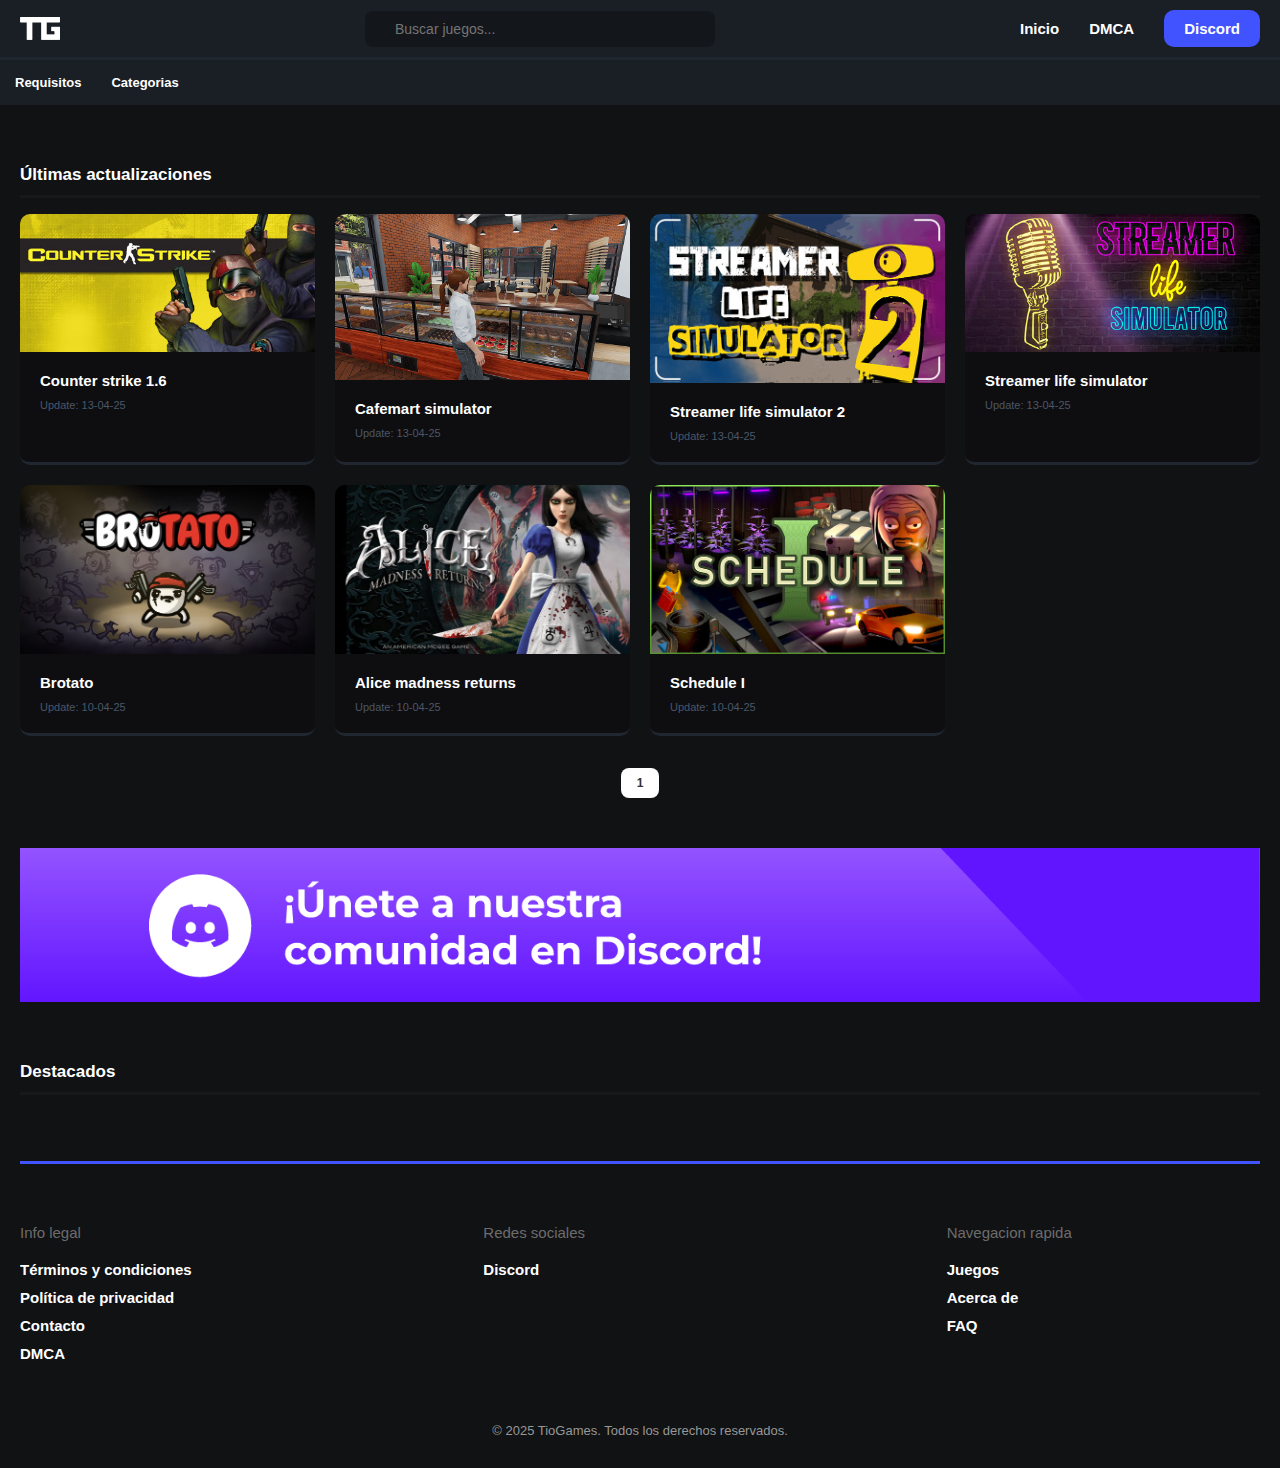
<file: index.html>
<!DOCTYPE html>
<html lang="es">
<head>
    <meta charset="UTF-8">
    <meta name="viewport" content="width=device-width, initial-scale=1.0">
    <meta name="robots" content="index,follow">
    <title>TioGames | Inicio</title>

    <!-- SEO básico -->
    <meta name="author" content="Tio Games">
    <meta name="description" content="Descarga los mejores juegos totalmente gratis y libre de virus">
    <meta name="keywords" content="games, juegos, donwload, freegames, descargar, descargar juegos, juegos pc, juegos online, juegos gratis, tiogames, TioGames, tio games, Tio Games, TIO GAMES, TIOGAMES, free, juegos pirata">
    
    <!-- Open graph (para discord, facebook, etc) -->
    <meta property="og:image" content="https://i.imgur.com/HaqVpcV.png">
    <meta property="og:image:width" content="1200">
    <meta property="og:image:height" content="630">
    <meta property="og:title" content="TioGames | Inicio">
    <meta property="og:description" content="Descarga los mejores juegos totalmente gratis y libre de virus">
    <meta property="og:url" content="https://tiogames.netlify.app/">
    <meta property="og:type" content="website">
    <meta property="og:site_name" content="TioGames">
    <meta property="og:locale" content="es_ES">

    <!-- SEO -->
    <link rel="canonical" href="https://tiogames.netlify.app/" />
    
    <!-- Google tag (gtag.js) -->
    <script async src="https://www.googletagmanager.com/gtag/js?id=G-2NLJKL8HLD"></script>
    <script>
        window.dataLayer = window.dataLayer || [];
        function gtag(){dataLayer.push(arguments);}
        gtag('js', new Date());

        gtag('config', 'G-2NLJKL8HLD');
    </script>

    <!-- Menu de estilos -->
    <link rel="stylesheet" href="css/estilos.css">
    <link rel="stylesheet" href="https://cdnjs.cloudflare.com/ajax/libs/font-awesome/6.7.2/css/all.min.css">

    <!-- Favicon -->
    <link rel="icon" href="assets/icon/favicon-tiogames-logo.png" type="image/x-icon">
</head>
<body>

    <div class="container">
        <!-- Header -->
        <header class="container-header">
            <div class="header-box">
                <a title="TioGames | Home" href="index.html"><img class="logo" src="assets/icon/logo.png" alt="Logo de TioGames"></a>
                <form role="search" aria-label="Buscar juegos">
                    <input type="text" id="buscador" class="input-buscador" placeholder="Buscar juegos..." />
                </form>
                <nav class="container-nav" aria-label="Navegacion principal">
                    <div class="sub-container-nav">
                        <ul>
                            <li><a href="index.html">Inicio</a></li>
                            <li><a href="#">DMCA</a></li>
                        </ul>
                        <a class="link-discord" href="https://discord.gg/NxuRzgxFA3">Discord</a>
                    </div>
                    <button id="search-active"><i class="fa-solid fa-magnifying-glass"></i></button>
                    <button id="main-active"><i class="fa-solid fa-bars"></i></button>
                </nav>
            </div>
        </header>
        <nav class="div-navegacion">
            <div class="sub-div-navegacion">
                <button id="open-requisitos">Requisitos</button>
                <button id="open-categorias">Categorias</button>
            </div>
        </nav>
        <!-- /Header -->

        <div class="sub-container">
            

            <!-- Navegacion -->
            <nav id="div-categoria" class="filtros-categorias" aria-label="Filtrar juegos por categoria">
                <ul>
                <li><button data-filtro="todos" class="activo">Todos</button></li>
                <li><button data-filtro="b-r">Bajos requisitos</button></li>
                <li><button data-filtro="m-r">Medios requisitos</button></li>
                <li><button data-filtro="a-r">Altos requisitos</button></li>
                <li><button data-filtro="accion">Acción</button></li>
                <li><button data-filtro="aventura">Aventura</button></li>
                <li><button data-filtro="estrategia">Estrategia</button></li>
                <li><button data-filtro="puzzle">Puzzle</button></li>
                <li><button data-filtro="carreras">Carreras</button></li>
                <li><button data-filtro="deporte">Deporte</button></li>
                <li><button data-filtro="simulacion">Simulacion</button></li>
                <li><button data-filtro="rpg">RPG</button></li>
                <li><button data-filtro="shooter">Shooter</button></li>
                <li><button data-filtro="pelea">Pelea</button></li>
                <li><button data-filtro="terror">Terror</button></li>
                <li><button data-filtro="sandbox">Sandbox</button></li>
                <li><button data-filtro="casual">Casual</button></li>
                <li><button data-filtro="arcade">Arcade</button></li>
                <li><button data-filtro="plataforma">Plataforma</button></li>
                <li><button data-filtro="indie">Indie</button></li>
                <li><button data-filtro="supervivencia">Supervivencia</button></li>
                <li><button data-filtro="multijugador">Multijugador</button></li>
                <li><button data-filtro="mundoabierto">Mundo Abierto</button></li>
                </ul>
            </nav>
            <!-- /Navegacion -->

            <!-- Main -->
            <main class="main-principal">
                <div class="aside-left">
                    <h2>Últimas actualizaciones</h2>
                    <section id="juegos-container" class="grid-container"></section>
                    <div id="paginacion" class="paginacion"></div>
                    <aside class="publicidad">
                        <a href="https://discord.gg/NxuRzgxFA3">
                            <img src="assets/add/publicidad discord.png" alt="Unete a nuestro servidor de discord">
                        </a>
                    </aside>
                </div>
                <aside class="aside-right">
                    <h2>Destacados</h2>
                </aside>
            </main>
            <!-- /Main -->
            
            <!-- Footer -->
            <footer>
                <div class="sub-footer">
                    <div class="links-footer">
                        <h4>Info legal</h4>
                        <ul>
                            <li><a href="#">Términos y condiciones</a></li>
                            <li><a href="#">Política de privacidad</a></li>
                            <li><a href="#">Contacto</a></li>
                            <li><a href="#">DMCA</a></li>
                        </ul>
                    </div>
                    <div class="redes-sociales">
                        <h4>Redes sociales</h4>
                        <ul>
                            <li><a href="https://discord.gg/NxuRzgxFA3">Discord</a></li>
                        </ul>
                    </div>
                    <div class="navegacion">
                        <h4>Navegacion rapida</h4>
                        <ul>
                            <li><a href="#">Juegos</a></li>
                            <li><a href="#">Acerca de</a></li>
                            <li><a href="#">FAQ</a></li>
                        </ul>
                    </div>
                </div>
                <div class="inf-footer">
                    <p>© 2025 TioGames. Todos los derechos reservados.</p>
                </div>
            </footer>
            <!-- /Footer -->
        </div>
    </div>

    <button id="btn-subir" title="Volver arriba"><i class="fa-solid fa-chevron-up"></i></button>
    <script src="js/main.js"></script>
</body>
</html>
</file>
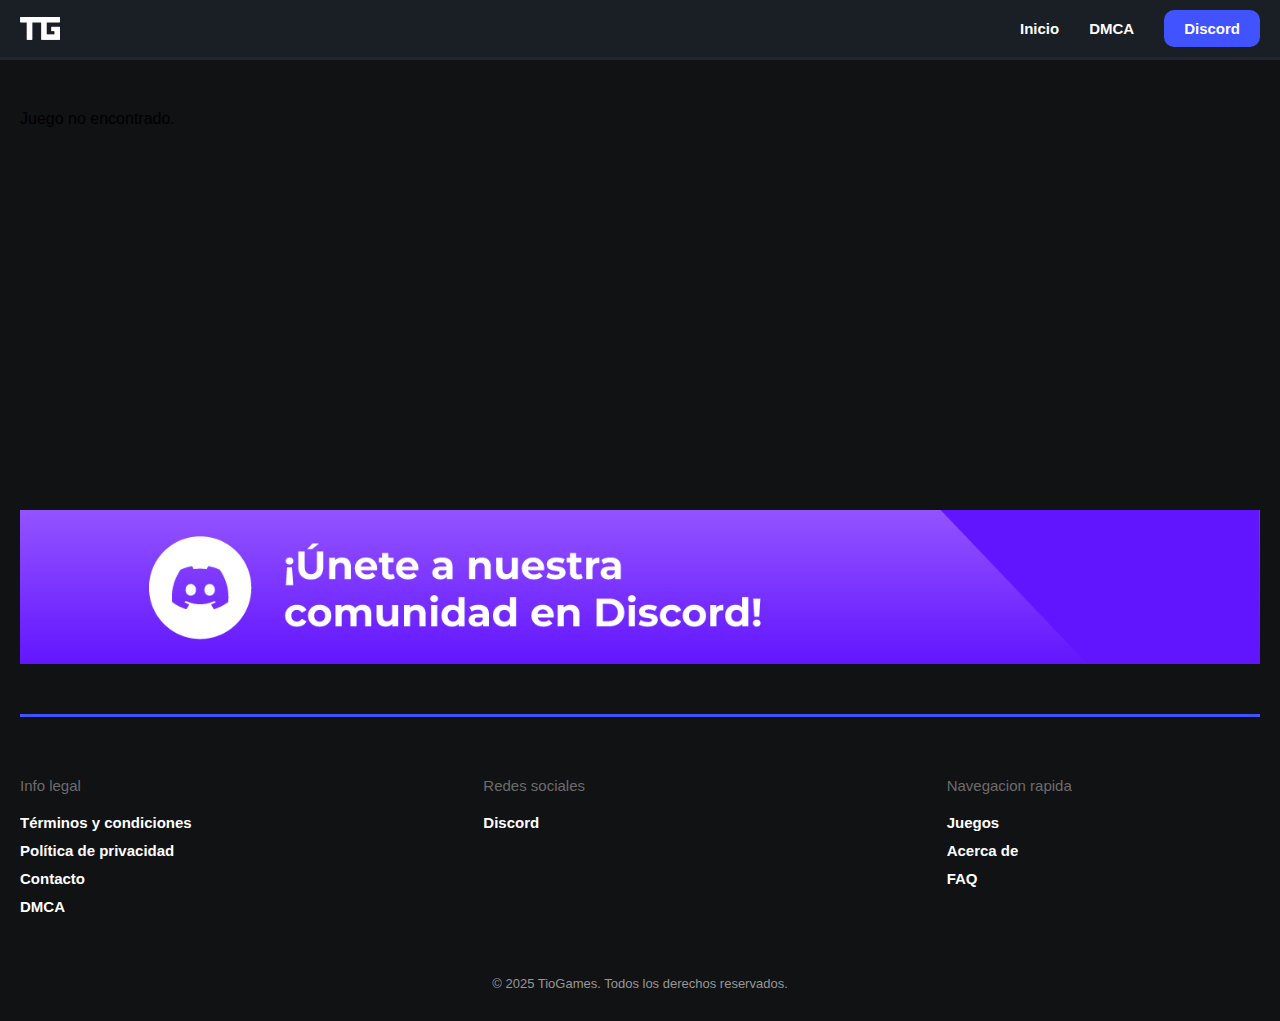
<file: juego.html>
<!DOCTYPE html>
<html lang="es">
<head>
    <meta charset="UTF-8" />
    <meta name="viewport" content="width=device-width, initial-scale=1.0"/>
    <title>Detalles del Juego</title>

    <!-- Menu de estilos -->
    <link rel="stylesheet" href="css/estilos.css" />

    <!-- Favicon -->
    <link rel="icon" href="assets/icon/favicon-tiogames-logo.png" type="image/x-icon">
    <link rel="stylesheet" href="https://cdnjs.cloudflare.com/ajax/libs/font-awesome/6.7.2/css/all.min.css">
</head>
<body>

    <!-- Header -->
    <header class="container-header">
      <div class="header-box">
          <a title="TioGames | Home" href="index.html"><img class="logo" src="assets/icon/logo.png" alt="Logo de TioGames"></a>
          <nav class="container-nav" aria-label="Navegacion principal">
              <div class="sub-container-nav">
                  <ul>
                      <li><a href="index.html">Inicio</a></li>
                      <li><a href="#">DMCA</a></li>
                  </ul>
                  <a class="link-discord" href="https://discord.gg/NxuRzgxFA3">Discord</a>
              </div>
              <button id="main-active"><i class="fa-solid fa-bars"></i></button>
          </nav>
      </div>
  </header>
  <!-- /Header -->

<div class="container">
  <div class="sub-container">
      <!-- Main -->
  <main class="main-principal-juego">
    <div id="juego-info">
      <div id="contenedor-juego">

      </div>
      <div id="disqus_thread"></div>
    </div>
  </main>
  <!-- /Main -->

  <aside class="publicidad">
    <a href="https://discord.gg/NxuRzgxFA3">
        <img src="assets/add/publicidad discord.png" alt="Unete a nuestro servidor de discord">
    </a>
  </aside>

  <!-- Footer -->
  <footer>
    <div class="sub-footer">
        <div class="links-footer">
            <h4>Info legal</h4>
            <ul>
                <li><a href="#">Términos y condiciones</a></li>
                <li><a href="#">Política de privacidad</a></li>
                <li><a href="#">Contacto</a></li>
                <li><a href="#">DMCA</a></li>
            </ul>
        </div>
        <div class="redes-sociales">
            <h4>Redes sociales</h4>
            <ul>
                <li><a href="https://discord.gg/NxuRzgxFA3">Discord</a></li>
            </ul>
        </div>
        <div class="navegacion">
            <h4>Navegacion rapida</h4>
            <ul>
                <li><a href="#">Juegos</a></li>
                <li><a href="#">Acerca de</a></li>
                <li><a href="#">FAQ</a></li>
            </ul>
        </div>
    </div>
    <div class="inf-footer">
        <p>© 2025 TioGames. Todos los derechos reservados.</p>
    </div>
</footer>
<!-- /Footer -->
  </div>
</div>

<script>

  // Obtener el ID del juego desde la URL
  const params = new URLSearchParams(window.location.search);
  const idJuego = params.get("id");

    var disqus_config = function () {
      this.page.url = window.location.href;  // Replace PAGE_URL with your page's canonical URL variable
      this.page.identifier = idJuego; // Replace PAGE_IDENTIFIER with your page's unique identifier variable
    };


    (function() { // DON'T EDIT BELOW THIS LINE
      var d = document, s = d.createElement('script');
      s.src = 'https://tiogames-1.disqus.com/embed.js';
      s.setAttribute('data-timestamp', +new Date());
      (d.head || d.body).appendChild(s);
    })();
</script>
<noscript>Please enable JavaScript to view the <a href="https://disqus.com/?ref_noscript">comments powered by Disqus.</a></noscript>
<script id="dsq-count-scr" src="//tiogames-1.disqus.com/count.js" async></script>
<script src="js/juego.js"></script>
</body>
</html>
</file>
<file: css/estilos.css>
/* VARIABLES */
:root {
    --back-color: #111214;
    --color-principal: rgb(64, 83, 255);
}

/* RESET GENERAL */
*,
::after,
::before {
    margin: 0;
    padding: 0;
    box-sizing: border-box;
}

body {
    font-family: sans-serif;
    color: #000;
    background-color: var(--back-color);
}

ul {
    list-style: none;
    display: flex;
}

img, button {
    display: block;
}

a {
    text-decoration: none;
    color: white;
}

/* =================================== */
/* ======= CONTENEDOR GENERAL ======== */
/* =================================== */

.container {
    width: 100%;
    height: auto;
}

.sub-container {
    padding: 0 20px;
    margin: 0 auto;
    min-height: 100vh;
    display: flex;
    flex-direction: column;
    background-color: transparent;
    max-width: 1280px;
}

/* ======================= */
/* ======= HEADER ======== */
/* ======================= */

.container-header {
    width: 100%;
    background-color: #1a1e25;
    top: 0;
    z-index: 100;
    position: sticky;
    border-bottom: 3px solid #212730;
}

.container-header form {
    width: auto;
}

.container-header ul {
    display: flex;
    gap: 30px;
}

.container-header ul li a {
    font-size: 16px;
    font-weight: bold;
}

.container-header ul li a:hover {
    text-decoration: underline;
}

.header-box {
    max-width: 1280px;
    width: 100%;
    margin: 0 auto;
    display: flex;
    flex-direction: row;
    align-items: center;
    justify-content: space-between;
    padding: 10px 20px;
}

/* LOGO */
.logo {
    width: 40px;
    height: auto;
}

.container-nav {
    display: flex;
    flex-direction: row;
    gap: 30px;
}

.sub-container-nav {
    display: flex;
    flex-direction: row;
    align-items: center;
    gap: 30px;
}

.sub-container-nav ul li a {
    font-size: 15px;
}

/* BUSCADOR */
.input-buscador {
    width: 350px;
    display: block;
    padding: 10px 30px;
    font-size: 14px;
    border-radius: 8px;
    border: none;
    outline: none;
    background-color: rgba(0, 0, 0, 0.247);
    color: rgb(255, 255, 255);
    border: 0px solid var(--color-principal);
}

#search-active {
    display: none;
    width: 40px;
    height: 40px;
    font-size: 25px;
    color: white;
    background-color: transparent;
    border: none;
    cursor: pointer;
}

#main-active {
    display: none;
    width: 40px;
    height: 40px;
    font-size: 25px;
    color: white;
    background-color: transparent;
    border: none;
    cursor: pointer;
}

/* ======================= */
/* ====== ETIQUETAS ====== */
/* ======================= */

.div-navegacion {
    width: 100%;
    background-color: #1a1e25;
}

.sub-div-navegacion {
    width: 100%;
    max-width: 1280px;
    margin: 0 auto;
    display: flex;
    flex-direction: row;
}

#open-categorias, #open-requisitos {
    padding: 15px 15px;
    font-size: 13px;
    font-weight: bold;
    color: white;
    border: none;
    cursor: pointer;
    background-color: transparent;
}

#open-categorias:hover, #open-requisitos:hover {
    background-color: #212730;
}

.filtros-categorias {
    background-color: var(--back-color);
    padding: 40px 50px;
    width: 100%;
    height: auto;
    display: none;
}

.filtros-categorias ul {
    display: flex;
    flex-direction: row;
    flex-wrap: wrap;
    justify-content: center;
    gap: 8px;
}

.filtros-categorias button {
    padding: 8px 10px;
    background-color: #23262b;
    color: #fff;
    border: none;
    border-radius: 5px;
    cursor: pointer;
    font-weight: bold;
    transition: background-color 0.3s ease;
    font-size: 11px;
}

.filtros-categorias button:hover,
.filtros-categorias button.activo {
    background-color: var(--color-principal);
}

/* ======================= */
/* ========= MAIN ======== */
/* ======================= */

main {
    flex: 1;
    background-color: transparent;
    display: flex;
    flex-direction: row;
    min-height: 400px;
}

main h2 {
    text-align: left;
    font-size: 17px;
    color: rgb(255, 255, 255);
    margin-bottom: 1rem;
    border-bottom: 3px solid rgba(117, 117, 117, 0.068);
    padding: 10px 0;
    font-weight: bold;
}

.aside-left {
    width: 70%;
    float: left;
}

.aside-right {
    width: 28%;
    float: right;
    background-color: var(--back-color);
    margin-left: 2%;
    padding: 0px 30px;
}

/* ======================= */
/* ===== JUEGOS GRID ===== */
/* ======================= */

#juegos-container {
    display: grid;
    grid-template-columns: repeat(3, 1fr);
    gap: 20px;
}

.juego {
    display: flex;
    overflow: hidden;
    background-color: rgba(0, 0, 0, 0.171);
    width: 100%;
    border-radius: 10px;
    border-bottom: 3px solid #212730;;
}

.juego:hover {
    border-bottom: 3px solid var(--color-principal);
}

.back-juego {
    width: 100%;
    display: flex;
    flex-direction: column;
    justify-content: end;
    padding: 20px 20px;
    gap: 10px;
}

.juego a {
    display: flex;
    flex-direction: column;
    height: 100%;
    width: 100%;
    align-items: center;
    justify-content: left;
    position: relative;
    background-color: transparent;
}

.juego h3 {
    color: rgb(255, 255, 255);
    font-size: 15px;
}

.img-juego {
    width: 100%;
}

.img-juego img {
    width: 100%;

}

.back-juego p {
    font-size: 11px;
    color: #4a5669;
}

.imagen-juego {
    width: 100%;
    background-color: transparent;
    padding: 10px;
}

/* ========================== */
/* ==== JUEGO INDIVIDUAL ==== */
/* ========================== */

.main-principal {
    padding: 50px 0;
}

.main-principal-juego {
    padding: 50px 0;
}

#contenedor-juego {
    display: flex;
    flex-direction: column;
    width: 100%;
    margin: 0 auto;
    background-color: transparent;
}

#contenedor-juego h1 {
    font-size: 1.8rem;
    color: rgb(255, 255, 255);
}

#contenedor-juego img {
    margin: 30px 0;
    width: 100%;
}

#contenedor-juego h3 {
    font-size: 1.2rem;
    margin: 20px 0px;
    color: rgb(255, 255, 255);
}

.descripcion {
    font-size: 16px;
    color: rgb(160, 160, 160);
}

.instrucciones {
    margin-left: 50px;
    font-size: 20px;
    margin-top: 20px;
    color: rgb(255, 255, 255);
}

.imagen-contenedor {
    width: 700px;
    height: auto;
}

.game {
    padding: 50px 20px;
}

.link-discord {
    background-color: var(--color-principal);
    padding: 10px 20px;
    border-radius: 10px;
    font-weight: bold;
    font-size: 15px;
}

/* ======================= */
/* ==== BOTÓN DESCARGA === */
/* ======================= */

.boton-descarga {
    padding: 10px 20px;
    background-color: var(--color-principal);
    color: rgb(255, 255, 255);
    font-size: 18px;
    font-weight: bold;
    align-self: flex-start;
    margin-top: 50px;
    border-radius: 10px;
    margin-bottom: 50px;
}

.boton-descarga:hover {
    background-color: rgb(59, 49, 201);
    color: white;
}

/* ======================= */
/* ====== PUBLICIDAD ===== */
/* ======================= */

.publicidad {
    width: 100%;
    margin: 50px 0;
    overflow: hidden;
}

.publicidad img {
    width: 100%;
}

/* ======================= */
/* ======== FOOTER ======= */
/* ======================= */

footer {
    display: flex;
    flex-direction: column;
    width: 100%;
    background-color: var(--back-color);
    padding: 30px 0px;
    overflow: hidden;
    border-top: 3px solid var(--color-principal);
    gap: 30px;
}

.sub-footer {
    display: grid;
    grid-template-columns: repeat(3, 1fr);
    gap: 150px;
    justify-content: center;
    padding: 30px 0;
}

.links-footer,
.redes-sociales,
.navegacion {
    display: flex;
    flex-direction: column;
    gap: 20px;
}

.links-footer ul,
.redes-sociales ul,
.navegacion ul {
    display: flex;
    flex-direction: column;
    gap: 10px;
}

.links-footer ul li a,
.redes-sociales ul li a,
.navegacion ul li a {
    font-size: 15px;
    font-weight: 600;
    color: rgb(255, 255, 255);
}

.links-footer ul li a:hover,
.redes-sociales ul li a:hover,
.navegacion ul li a:hover {
    text-decoration: underline;
    color: white;
}

.links-footer h4, .redes-sociales h4, .navegacion h4 {
    color: rgb(109, 108, 108);
    font-size: 15px;
    font-weight: lighter;
}

.inf-footer {
    text-align: center;
    color: rgb(151, 151, 151);
    font-size: 13px;
    font-weight: lighter;
}

/* ======================= */
/* ===== PAGINACIÓN ====== */
/* ======================= */

.paginacion {
    display: flex;
    justify-content: center;
    margin-top: 2rem;
    gap: 0.5rem;
}

.paginacion a {
    padding: 0.5rem 1rem;
    background: #333;
    text-decoration: none;
    border-radius: 8px;
    color: #ffffff;
    font-size: 12px;
    font-weight: bold;
}

.paginacion a.activo {
    background: #ffffff;
    color: #333;
}

/* ======================== */
/* ===== BOTON SUBIR ====== */
/* ======================== */

#btn-subir {
    position: fixed;
    bottom: 30px;
    right: 30px;
    padding: 10px 20px;
    border-radius: 10px;
    z-index: 1000;
    border: none;
    background-color: var(--color-principal);
    cursor: pointer;
    font-size: 20px;
    display: none;
    font-weight: 500;
    color: white;
}

#disqus_thread {
    width: 70%;
}



/* Estilos para pantallas más pequeñas (hasta 1280px) */
@media (max-width: 1280px) {
.container {
    width: 100%;
}

.main-principal {
    flex-direction: column;
}

.aside-left {
    width: 100%;
}

.aside-right {
    padding: 0px 0px;
    margin-left: 0;
    width: 100%;
}

#juegos-container {
    grid-template-columns: repeat(4, 1fr);
}

#contenedor-juego {
    width: 100%;
}

.game {
    width: 100%;
}
}

/* Estilos para pantallas más pequeñas (hasta 1080px) */
@media (max-width: 1080px) {
.main-principal {
    flex-direction: column;
}

#juegos-container {
    grid-template-columns: repeat(3, 1fr);
}
}

/* Estilos para pantallas más pequeñas (hasta 768px)*/
@media (max-width: 768px) {
#juegos-container {
    grid-template-columns: repeat(2, 1fr);
}

.sub-container-nav, .input-buscador {
    display: none;
}

#main-active, #search-active {
    display: block;
}

.sub-footer {
    display: grid;
    grid-template-columns: repeat(2, 1fr);
    gap: 50px;
    justify-content: center;
    padding: 30px 0;
}

.inf-footer {
    font-size: 10px;
}

.sub-footer h4 {
    font-size: 13px;
}

.links-footer ul li a,
.redes-sociales ul li a,
.navegacion ul li a {
    font-size: 13px;
    font-weight: 600;
    color: rgb(255, 255, 255);
}

#disqus_thread {
    width: 100%;
}
}

/* Estilos para pantallas más pequeñas (hasta 520px) */
@media (max-width: 520px) {
.filtros-categorias {
    display: none;
}

.sub-footer {
    display: flex;
    flex-direction: column;
    gap: 30px;
    justify-content: center;
    padding: 30px 0;
}

.sub-footer h4 {
    font-size: 13px;
}

.links-footer ul li a,
.redes-sociales ul li a,
.navegacion ul li a {
    font-size: 13px;
    font-weight: 600;
    color: rgb(255, 255, 255);
}

.links-footer,
.redes-sociales,
.navegacion {
    gap: 9px;
}

.links-footer ul,
.redes-sociales ul,
.navegacion ul {
    gap: 5px;
}

.inf-footer {
    font-size: 11px;
}
}
</file>
